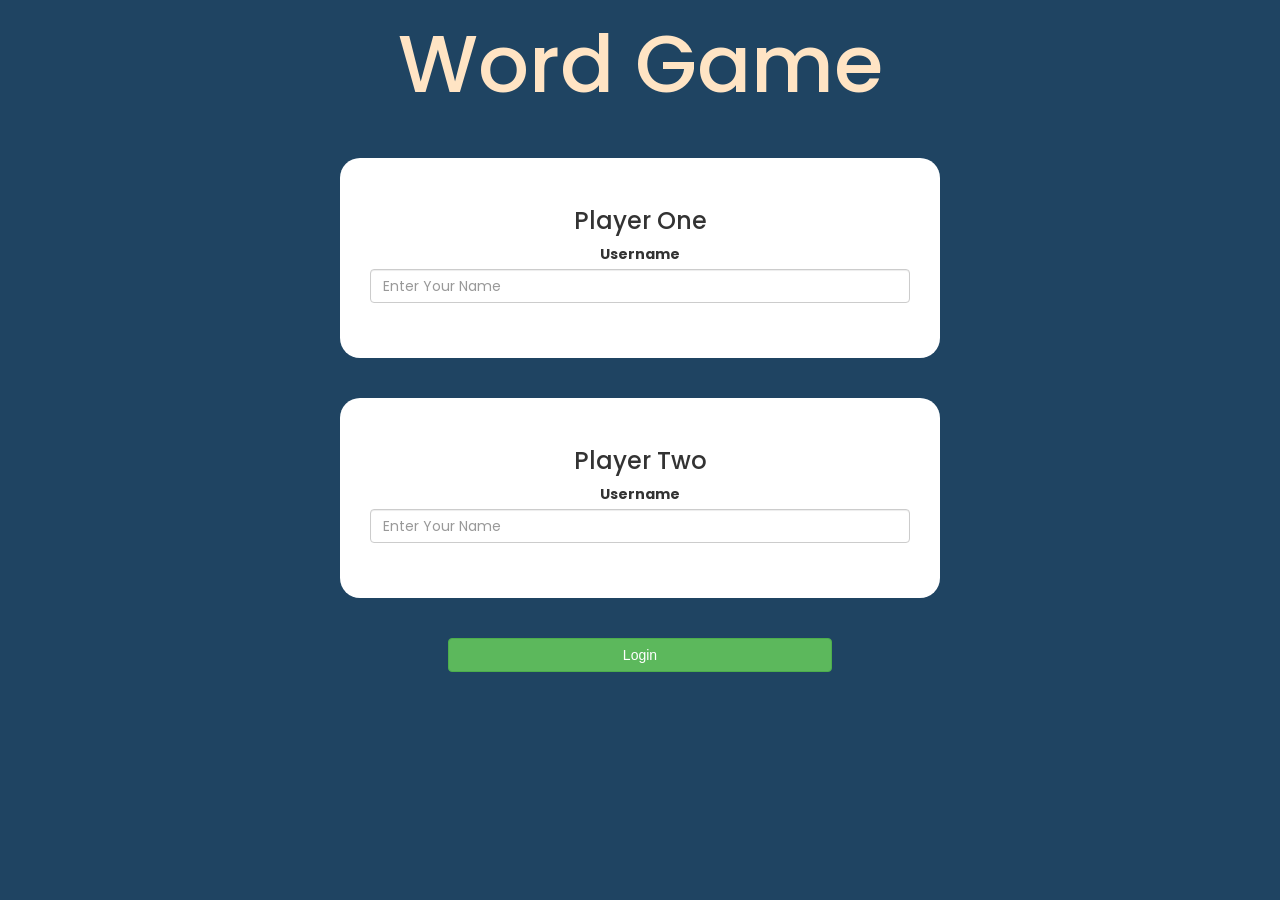
<file: index.html>
<html>
    <head>
        <title>Word Game</title>
        <meta name="viewport" content="width=device-width, initial-scale=1">
        <link rel="stylesheet" href="https://maxcdn.bootstrapcdn.com/bootstrap/3.4.0/css/bootstrap.min.css">
        <script src="https://ajax.googleapis.com/ajax/libs/jquery/3.4.1/jquery.min.js"></script>
        <script src="https://maxcdn.bootstrapcdn.com/bootstrap/3.4.0/js/bootstrap.min.js"></script>
        <link rel="stylesheet" href="game.css">
    </head>

    <body>
        <center>
            <h1>Word Game</h1>
            <br> <br>

            <div class="login_div_one">
                <h3>Player One</h3>
                <label>Username</label>
                <input id="name_one" type="text" placeholder="Enter Your Name" class="form-control">
                <br>
            </div>
            <br> <br>

            <div class="login_div_two">
                <h3>Player Two</h3>
                <label>Username</label>
                <input id="name_two" type="text" placeholder="Enter Your Name" class="form-control">
                <br>
            </div>
            <br> <br>
            
            <button id="login_btn" onclick="login()" class="btn btn-success" style="width: 30%;">Login</button>
        </center>

        <script src="game_login.js"></script>
    </body>
</html>
</file>
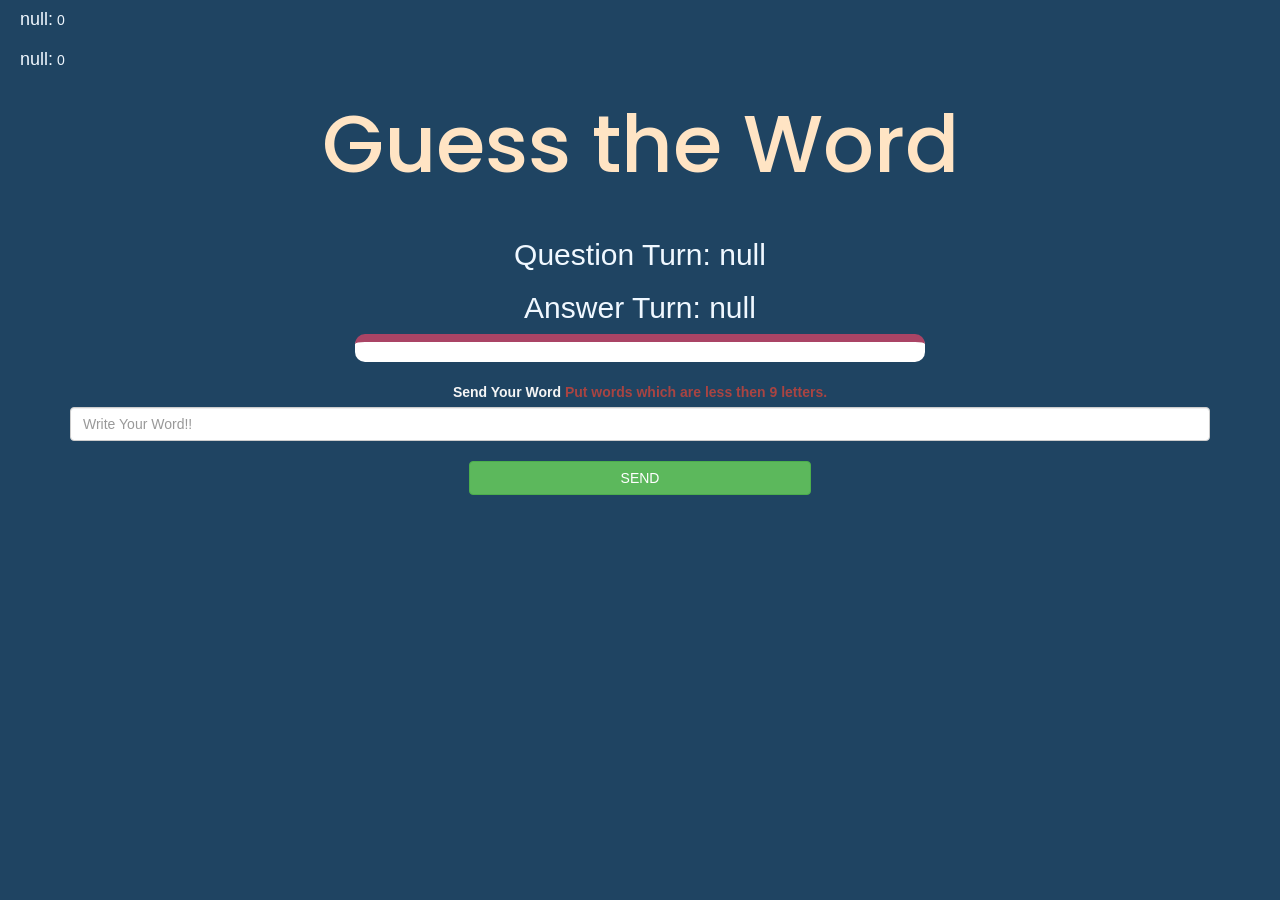
<file: gamepage.html>
<html>
    <head>
        <title>Guess the Word</title>
        <meta name="viewport" content="width=device-width, initial-scale=1">
        <link rel="stylesheet" href="https://maxcdn.bootstrapcdn.com/bootstrap/3.4.0/css/bootstrap.min.css">
        <script src="https://ajax.googleapis.com/ajax/libs/jquery/3.4.1/jquery.min.js"></script>
        <script src="https://maxcdn.bootstrapcdn.com/bootstrap/3.4.0/js/bootstrap.min.js"></script>
        <link rel="stylesheet" href="gamepage.css">
    </head>
    <body>
        <h4 id="player_one_name"></h4> <span id="player_one_score"></span>
        <br>
        <h4 id="player_two_name"></h4> <span id="player_two_score"></span>
        <br>
        <div class="container">
            <center>
                <h1>Guess the Word</h1>
                <br>
                <h2 id="player_question"></h2>
                <h2 id="player_answer"></h2>
                <div id="output" class="col-lg-6"></div>
                <br>
                <label style="color: whitesmoke;">Send Your Word <b class="text-danger">Put words which are less then 9 letters.</b></label>
                <input type="text" class="form-control" id="word" placeholder="Write Your Word!!">
                <br>
                <button onclick="send()" class="btn btn-success" style="width: 30%;">SEND</button>
            </center>
        </div>
        <script src="gamepage.js"></script>
    </body>
</html>
</file>
<file: game.css>
@import url(https://fonts.googleapis.com/css2?family=Poppins:wght@300;400&display=swap);
body {
    text-align: center;
    background-color: rgb(31, 68, 98);
}
h1 {
    color: bisque;
    font-family: 'Poppins', sans-serif;
    font-size: 80px;
}
.login_div_one, .login_div_two {
    background-color: white;
    font-family: 'Poppins', sans-serif;
    width: 600px;
    height: 200px;
    padding: 30px;
    border-radius: 20px;
}
#login_btn {
    margin-bottom: 50px;
}
</file>
<file: gamepage.css>
@import url(https://fonts.googleapis.com/css2?family=Poppins:wght@300;400&display=swap);
body {
    background-color: rgb(31, 68, 98);
}
h1 {
    color: bisque;
    font-family: 'Poppins', sans-serif;
    font-size: 80px;
}

#player_one_name, #player_two_name {
    display: inline-block;
    margin-left: 20px;
    color: aliceblue;
}
#player_one_score, #player_two_score {
    color: aliceblue;
}

h2 {
    color: aliceblue;
}

#output {
    background-color: white;
    border-top: 8px solid #aa4465 ;
    border-radius: 10px;
    float: none;
    padding: 10px;
    text-align: left;
}
</file>
